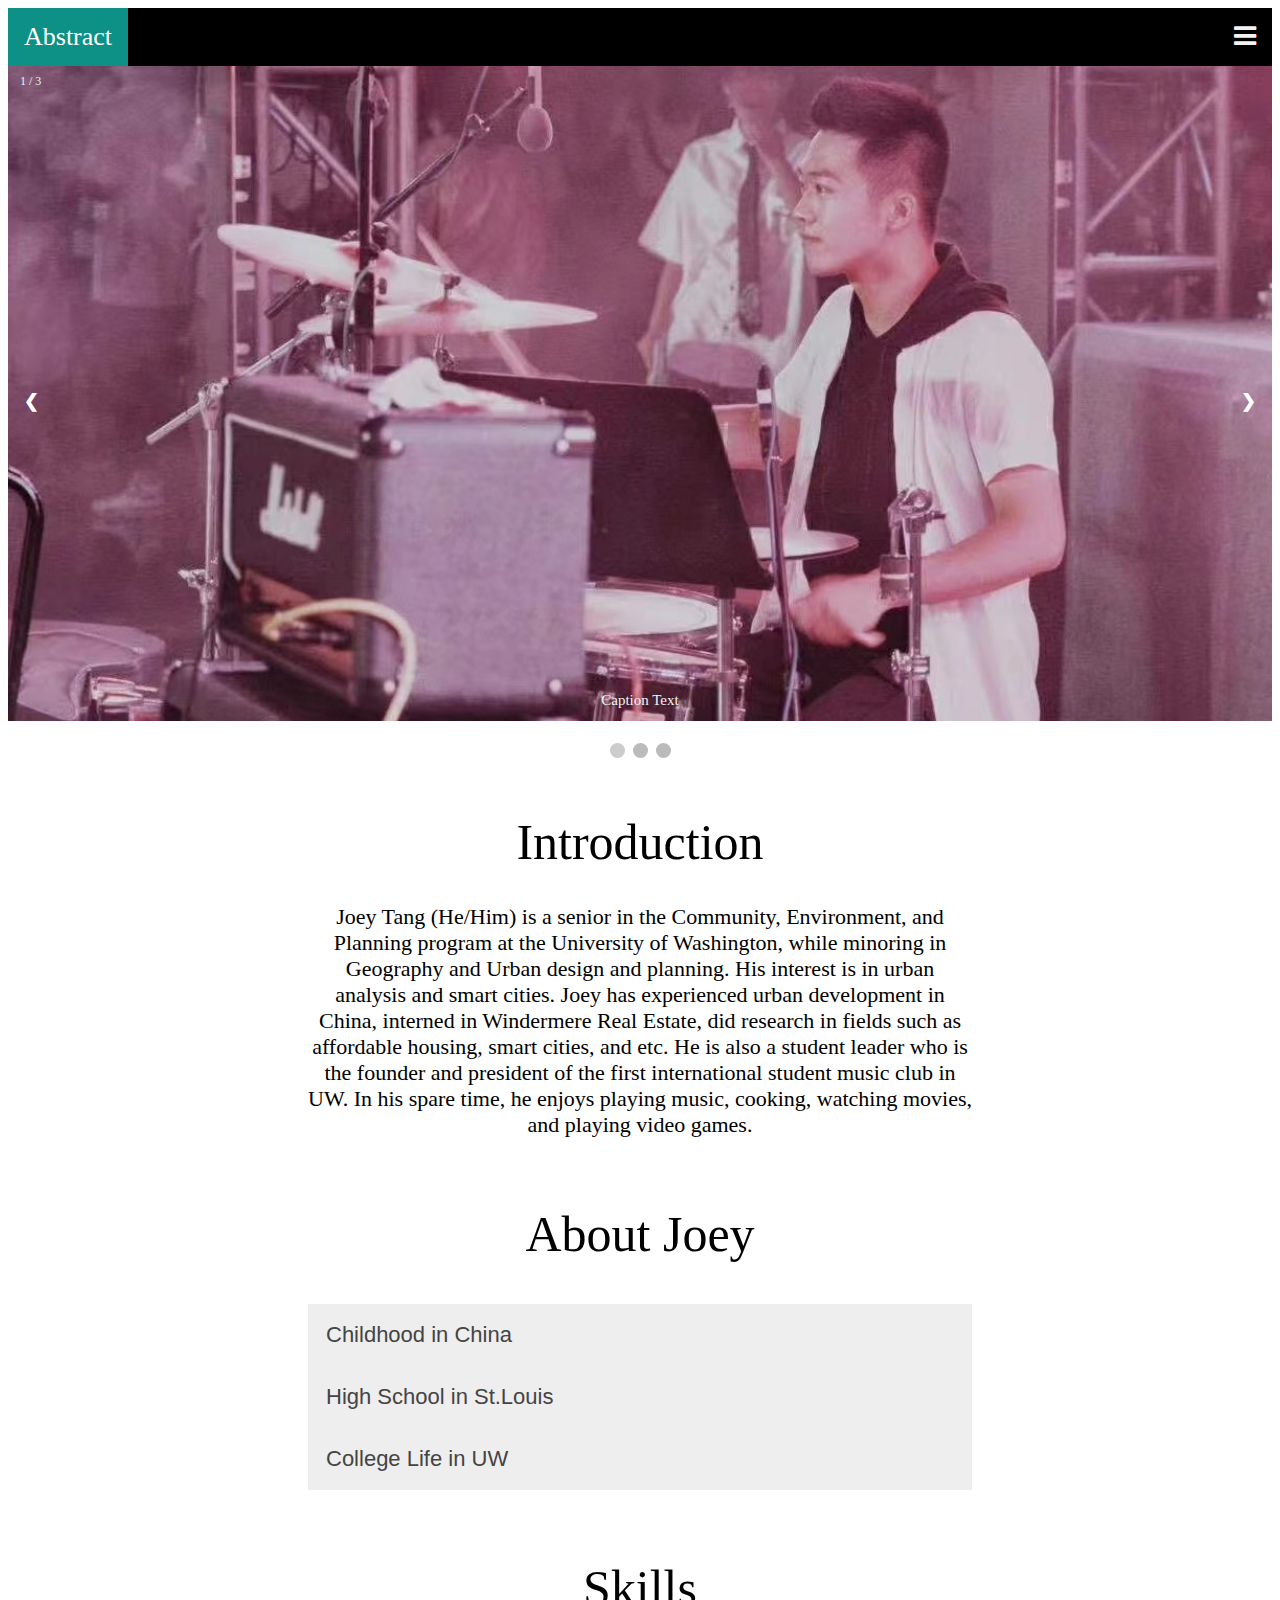
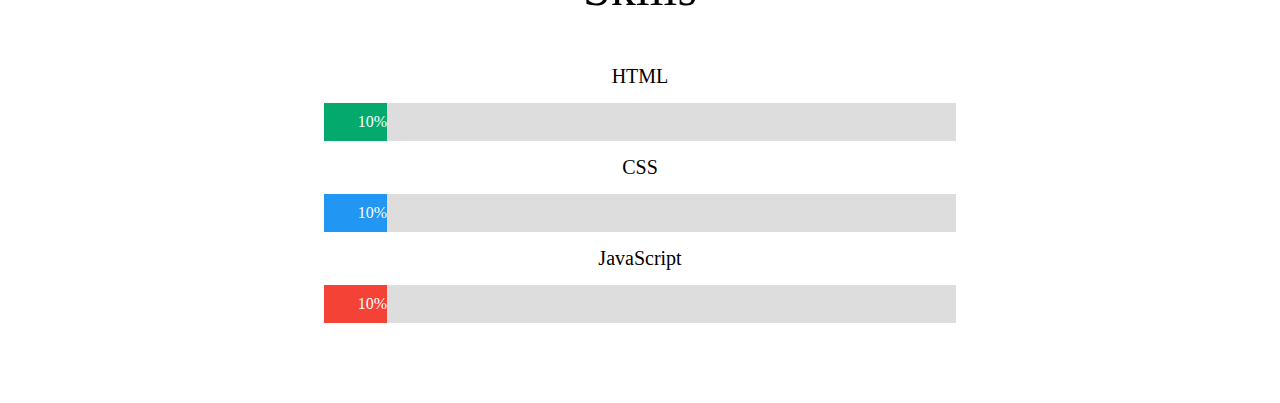
<file: index.html>
<!DOCTYPE html>
<html>

<head>
    <title>GEOG 495 LAB 02 EXAMPLE</title>

    <link rel="stylesheet" href="css/main.css">
    <link rel="stylesheet" href="https://cdnjs.cloudflare.com/ajax/libs/font-awesome/4.7.0/css/font-awesome.min.css">
</head>

<body>

    <div class="topnav" id="myTopnav">
        <a class="active" href="index.html">Abstract</a>
        <a href="section1.html">Childhood in China</a>
        <a href="section2.html">High School in St.Louis USA</a>
        <a href="section3.html">College life in UW</a>
        <a href="see_also.html">Joey aims to learn in Geog495</a>
        <a href="references.html">References</a>
        <!-- "Hamburger menu" / "Bar icon" to toggle the navigation links -->
        <a href="javascript:void(0);" class="icon">
            <i class="fa fa-bars"></i>
        </a>
    </div>

    <!-- Slideshow container -->
<div class="slideshow-container">

    <!-- Full-width images with number and caption text -->
    <div class="mySlides fade">
      <div class="numbertext">1 / 3</div>
      <img src="img/slide1.jpg" style="width:100%">
      <div class="text">Caption Text</div>
    </div>
  
    <div class="mySlides fade">
      <div class="numbertext">2 / 3</div>
      <img src="img/slide2.jpg" style="width:100%">
      <div class="text">Caption Two</div>
    </div>
  
    <div class="mySlides fade">
      <div class="numbertext">3 / 3</div>
      <img src="img/slide3.jpg" style="width:100%">
      <div class="text">Caption Three</div>
    </div>
  
    <!-- Next and previous buttons -->
    <a class="prev" onclick="plusSlides(-1)">&#10094;</a>
    <a class="next" onclick="plusSlides(1)">&#10095;</a>
  </div>
  <br>
  
  <!-- The dots/circles -->
  <div style="text-align:center">
    <span class="dot" onclick="currentSlide(1)"></span>
    <span class="dot" onclick="currentSlide(2)"></span>
    <span class="dot" onclick="currentSlide(3)"></span>
  </div> 
  <br>
  <br>

  <div class="intro"> Introduction </div>
  <br>    

    <!-- Page content -->
    <div class="content">

        Joey Tang (He/Him) is a senior in the Community, Environment,
        and Planning program at the University of Washington,
        while minoring in Geography and Urban design and planning.
        His interest is in urban analysis and smart cities. 
        Joey has experienced urban development in China, 
        interned in Windermere Real Estate, did research in fields such as 
        affordable housing, smart cities, and etc. 
        He is also a student leader who is the founder and president of the 
        first international student music club in UW. 
        In his spare time, he enjoys playing music, cooking, watching movies, 
        and playing video games.
        <br>
        <br>
        <br>
    
    <div class="intro"> About Joey </div>
    <br>

    <button class="accordion">Childhood in China</button>
    <div class="panel">
        <p>Joey was born in <a href="https://en.wikipedia.org/wiki/Changsha">Changsha</a>, 
            a city in China famous for people favoring spicy food. Joey learned to play drums since five years old. 
            In his life time in China, he showed no interests in either urban planning and GIS. 
            Joey loves his family expecially the food there. </p>
        <img src="img/Childhood.jpg" style="width: 70%; height: auto;">
    </div>
    <br>

    <button class="accordion">High School in St.Louis</button>
    <div class="panel">
        <p> Joey went to <a href="https://wcastl.org/"> Westminster Christian Academy</a>
            for high school in St.Louis, Missouri. There in met friends and his host family.</p>
            <img src="img/Profile_J.jpg" style="width: 70%; height: auto;">
    </div>
    <br>

    <button class="accordion">College Life in UW</button>
    <div class="panel">
        <p>Joey lived in the Mcmahon hall in Freshman year. He went back to China in the second year during pandemic.
            In his third year, he joined the CEP major and started to study GIS.</p>
    </div>
    </div>
    <br>
    <br>
    <br>

    <div class="skillsbar"> Skills </div>
    <br>

    <div class="HTML"> HTML </div>
    <div class="container">
    <div class="skills html">10%</div>
    </div>

    <div class="CSS"> CSS </div>
    <div class="container">
      <div class="skills css">10%</div>
    </div>

    <div class="JavaScript"> JavaScript </div>
    <div class="container">
      <div class="skills js">10%</div>
    </div>

    <br>
    <br>
    <br>
    <br>   

    <script src="js/main.js"></script>

</body>

</html>
</file>
<file: css/main.css>
/* Add a black background color to the top navigation */
.topnav {
  background-color: rgb(0, 0, 0);
  overflow: hidden;
}

/* Style the links inside the navigation bar */
.topnav a {
  float: left;
  display: block;
  color: #f2f2f2;
  text-align: center;
  padding: 14px 16px;
  text-decoration: none;
  font-size: 26px;
  max-width: fit-content;
}

/* Change the color of links on hover */
.topnav a:hover {
  background-color: rgb(181, 227, 202);
  color: black;
}

/* Add an active class to highlight the current page */
.topnav a.active {
  background-color: #0d9186;
  color: white;
}

/* Hide the icon that should open and close the topnav on small screens */
.topnav .icon {
  display: none;
}

* {box-sizing:border-box}

/* Slideshow container */
.slideshow-container {
  max-width: 1500px;
  position: relative;
  margin: auto;
}

/* Hide the images by default */
.mySlides {
  display: none;
}

/* Next & previous buttons */
.prev, .next {
  cursor: pointer;
  position: absolute;
  top: 50%;
  width: auto;
  margin-top: -22px;
  padding: 16px;
  color: white;
  font-weight: bold;
  font-size: 18px;
  transition: 0.6s ease;
  border-radius: 0 3px 3px 0;
  user-select: none;
}

/* Position the "next button" to the right */
.next {
  right: 0;
  border-radius: 3px 0 0 3px;
}

/* On hover, add a black background color with a little bit see-through */
.prev:hover, .next:hover {
  background-color: rgba(0,0,0,0.8);
}

/* Caption text */
.text {
  color: #f2f2f2;
  font-size: 15px;
  padding: 8px 12px;
  position: absolute;
  bottom: 8px;
  width: 100%;
  text-align: center;
}

/* Number text (1/3 etc) */
.numbertext {
  color: #f2f2f2;
  font-size: 12px;
  padding: 8px 12px;
  position: absolute;
  top: 0;
}

/* The dots/bullets/indicators */
.dot {
  cursor: pointer;
  height: 15px;
  width: 15px;
  margin: 0 2px;
  background-color: #bbb;
  border-radius: 50%;
  display: inline-block;
  transition: background-color 0.6s ease;
}

.active, .dot:hover {
  background-color: #717171;
}

/* Fading animation */
.fade {
  animation-name: fade;
  animation-duration: 1.5s;
}

@keyframes fade {
  from {opacity: .4}
  to {opacity: 1}
}

.intro {
  padding: 15px;
  font-size: 50px;
  text-align: center;
}

/* Style for page content */
.content {
  /* padding: 5px; */
  font-size: 22px;
  margin-left: 300px;
  margin-right: 300px;
  text-align: center;
}

/* When the screen is less than 800 pixels wide, */
@media screen and (max-width: 1500px) {
  /* Hide all links, except for the selected tab */
  .topnav a:not(.active) {
    display: none;
  }
  /* Show the icon that should open and close the topnav*/
  .topnav a.icon {
    float: right;
    display: block;
  }
}

/* When the screen is less than 800 pixels wide, if the user clicks on the icon, */
/* the "responsive" class attribute will be added to the topnav by the JavaScript code. */
/* This media query sets the style for the unfolded topnav. */
/* It makes the topnav look good on small screens (display the links vertically instead of horizontally)  */
@media screen and (max-width: 1500px) {
  .topnav.responsive {
    position: relative;
  }

  .topnav.responsive a.icon {
    position: absolute;
    right: 0;
    top: 0;
  }

  .topnav.responsive a {
    float: none;
    display: block;
    text-align: left;
  }
}

/* Style the buttons that are used to open and close the accordion panel */
.accordion {
  background-color: #eee;
  color: #444;
  cursor: pointer;
  padding: 18px;
  width: 100%;
  text-align: left;
  border: none;
  outline: none;
  transition: 0.4s;
  font-size: 22px;
}

/* Add a background color to the button if it is clicked on (add the .active class with JS), and when you move the mouse over it (hover) */
.active, .accordion:hover {
  background-color: #ccc;
}

/* Style the accordion panel. Note: hidden by default */
.panel {
  padding: 0 18px;
  background-color: white;
  display: none;
  overflow: hidden;
}

/* Make sure that padding behaves as expected */
* {box-sizing:border-box}

/* Container for skill bars */
.container {
  width: 50%; /* Full width */
  background-color: #ddd; /* Grey background */
  margin: auto;
}

.skills {
  text-align: right; /* Right-align text */
  padding-top: 10px; /* Add top padding */
  padding-bottom: 10px; /* Add bottom padding */
  color: white; /* White text color */
}

.html {width: 10%; background-color: #04AA6D;} /* Green */
.css {width: 10%; background-color: #2196F3;} /* Blue */
.js {width: 10%; background-color: #f44336;} /* Red */

.skillsbar {
  padding: 15px;
  font-size: 50px;
  text-align: center;
}

.HTML {
  padding: 15px;
  font-size: 20px;
  text-align: center;
}

.CSS {
  padding: 15px;
  font-size: 20px;
  text-align: center;
}

.JavaScript {
  padding: 15px;
  font-size: 20px;
  text-align: center;
}
</file>
